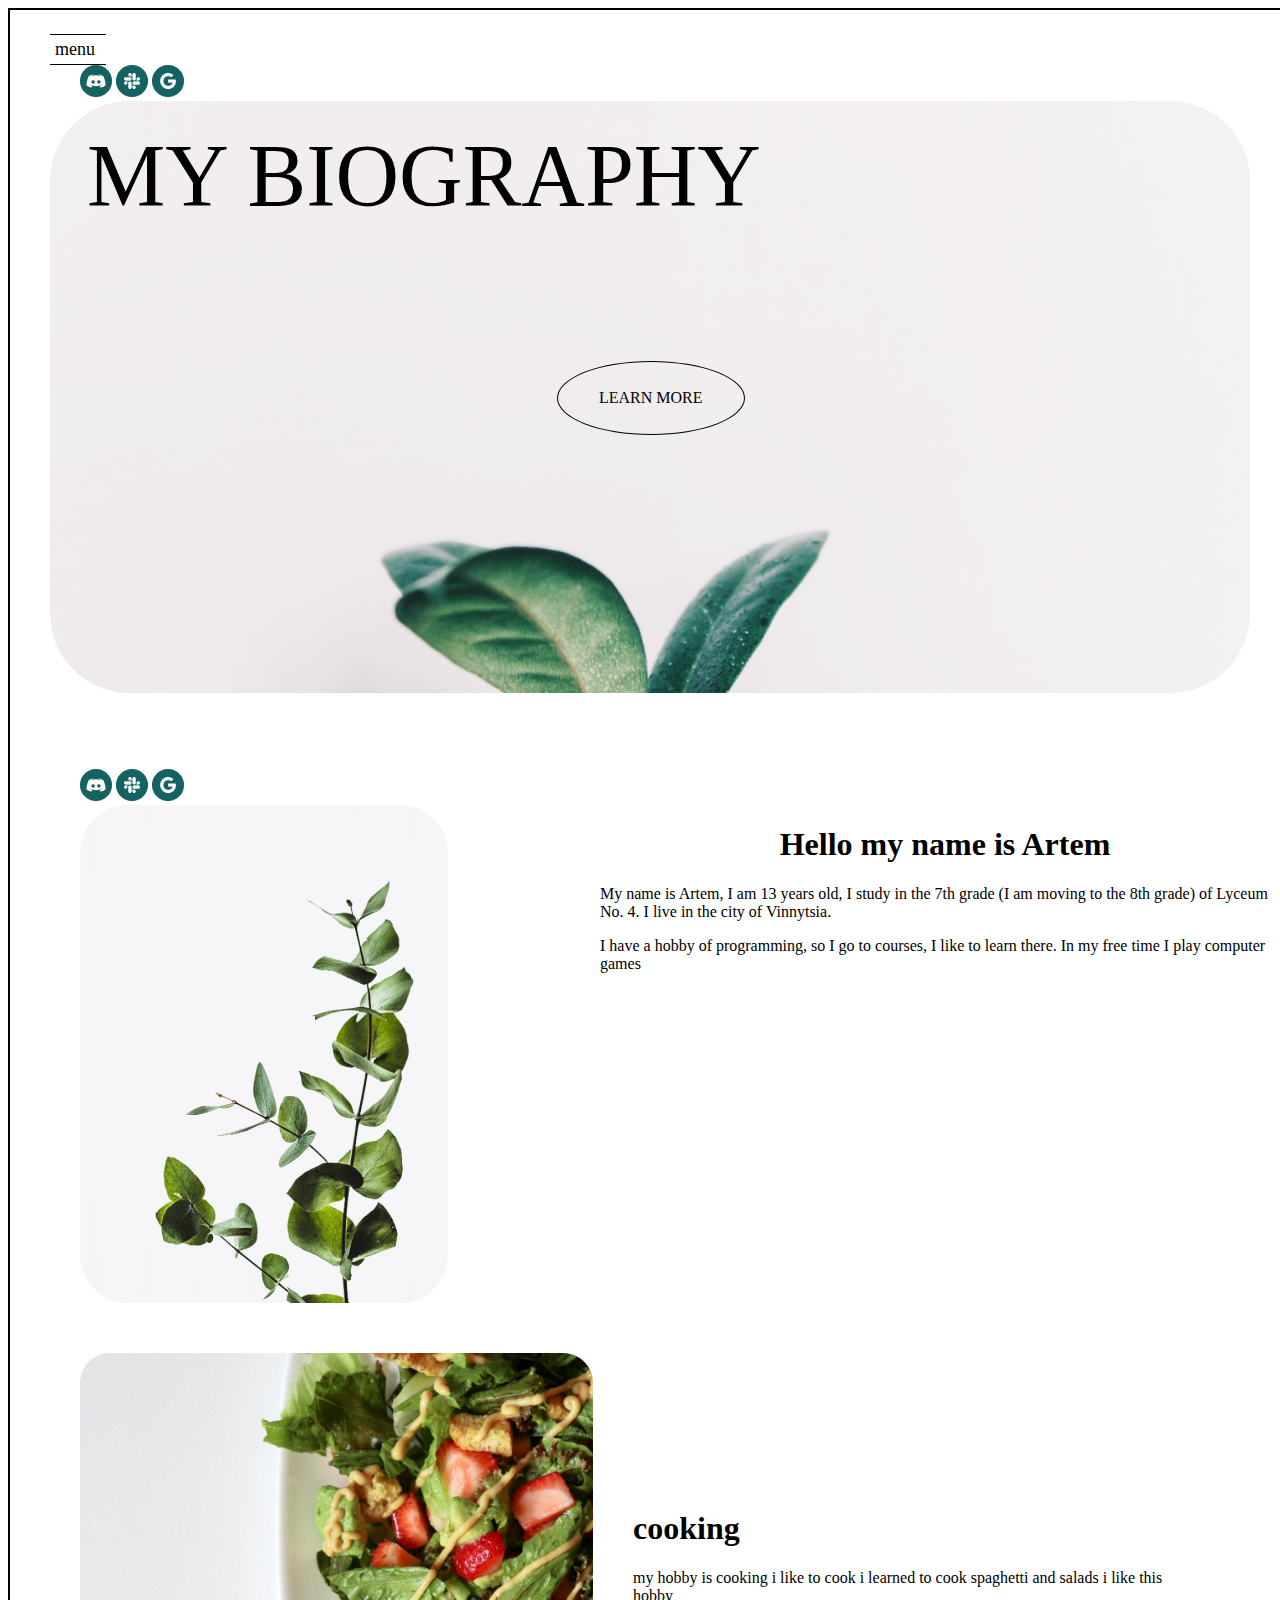
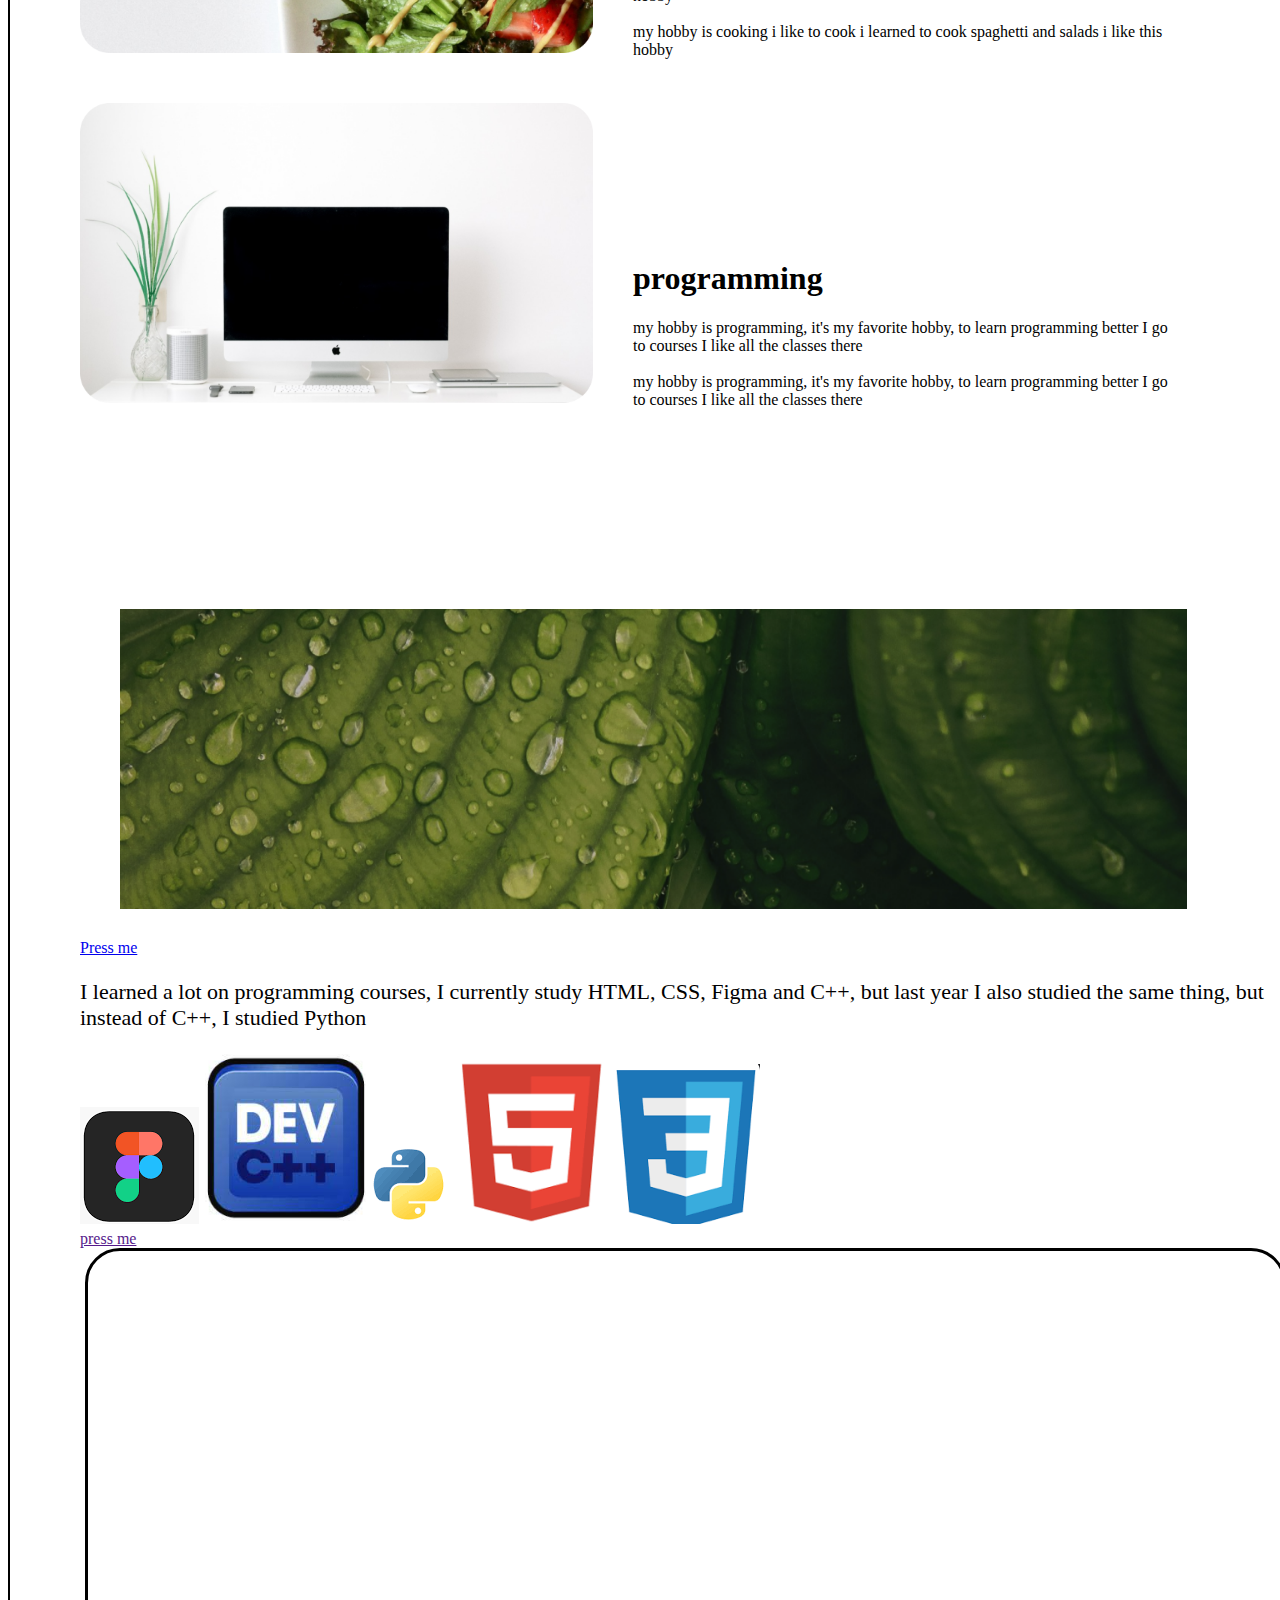
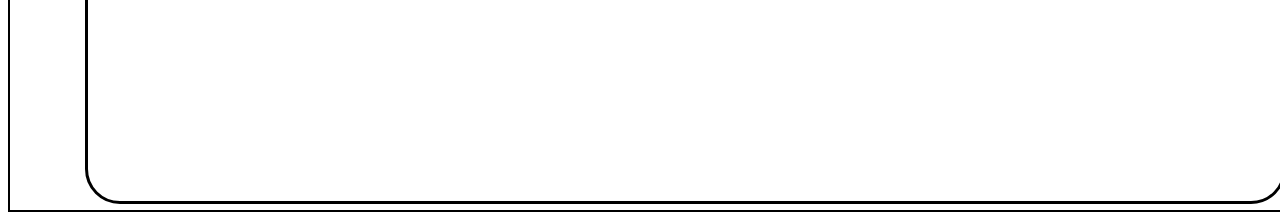
<file: index.html>
<!DOCTYPE html>
<html lang="en">
<head>
	<meta charset="UTF-8">
	<meta name="viewport" content="width=device-width, initial-scale=1.0">
	<title>Document</title>
	<link rel="stylesheet"  href="BOB2.css">
</head>
<body>
	<div class="wrapper">
		<header class="header">
			<div>
			<div class="menu">menu</div>


			<div class="icons2">
				<a href="">		 <img src="img3.png"></a>
		<a href="">		<img src="img2.png"></a>
		<a href="">		<img src="img1.png"></a>
		<div>		
			</div>
			</div>	
			<div class="icons"></div>
			</div>
		<!-- <a href="">		 <img src="img3.png"></a>
		<a href="">		<img src="img2.png"></a>
		<a href="">		<img src="img1.png"></a> -->
			
			
		<div class="ok">
			<img src="img4.png">
				<div class="text">MY BIOGRAPHY</div>
			<div class="button">
				<div class="buttontext">LEARN MORE</div>
			</div>
			
		</div>
		<div class="block">
			<div class="icons2">
				<a href="">		 <img src="img3.png"></a>
		<a href="">		<img src="img2.png"></a>
		<a href="">		<img src="img1.png"></a>
		<div>		
			</div>
			<div class="block1">
			<div class="img1">
				<img src="img5.png">
				<div class="text1">
				<h1>Hello my name is Artem</h1>
				<p>My name is Artem, I am 13 years old, I study in the 7th grade (I am moving to the 8th grade) of Lyceum No. 4. I live in the city of Vinnytsia.
				</p>			
			
				<p>
				I have a hobby of programming, so I go to courses, I like to learn there. In my free time I play computer games</p>
				
			</div>
			</div>
			
				</div>
			<div class="hobbies">
				<div class="img2">
				<img src="img6.png">
				<div class="hobby1">
					<div class="hobbytext1">
					<h1>cooking</h1>
					<p>my hobby is cooking i like to cook i learned to cook spaghetti and salads i like this hobby
					<br>
					<br>
					my hobby is cooking i like to cook i learned to cook spaghetti and salads i like this hobby</p>	
					</div>
				</div>
				
			</div>
			<div class="hobbies2">
				<div class="img3">
				<img src="img7.png">
				<div class="hobby2">
					<div class="hobbytext2">
					<h1>programming</h1>
					<p>my hobby is programming, it's my favorite hobby, to learn programming better I go to courses I like all the classes there
					<br>
					<br>
					my hobby is programming, it's my favorite hobby, to learn programming better I go to courses I like all the classes there</p>	
					</div>
					</div>
				
			</div>
			<div class="cytata">
				<div class="imgcytata">
					<img src="img8.png">
				</div>
				<div class="z"></div>
				
			</div>

			<div class="wrap1"><a href="https://web.telegram.org/a/#1622732019"></div>Press me</a>
			<div class="skillstext">
<p>I learned a lot on programming courses, I currently study HTML, CSS, Figma and C++, but last year I also studied the same thing, but instead of C++, I studied Python</p>
<p></p>
<a href="https://www.figma.com/file/N2TKP57Wd4pCLROfUY6OKn/%D0%91%D0%B0%D0%B1%D0%BE%D1%88%D0%B8%D0%BD-%D0%90%D1%80%D1%82%D0%B5%D0%BC-middle-22h?type=design&node-id=1-4&mode=design&t=X6IFSQwQsfnD59s9-0"><img src="img12.png" alt=""></a>
<a href="https://www.figma.com/file/N2TKP57Wd4pCLROfUY6OKn/%D0%91%D0%B0%D0%B1%D0%BE%D1%88%D0%B8%D0%BD-%D0%90%D1%80%D1%82%D0%B5%D0%BC-middle-22h?type=design&node-id=1-4&mode=design&t=X6IFSQwQsfnD59s9-0"><img src="img11.png" alt=""></a>
<a href="https://drive.google.com/drive/folders/16rEpzgRNWEXUD6TMlgiZTlV6xOzabNGq"><img src="img13.png" alt=""></a>
<a href="https://www.figma.com/file/N2TKP57Wd4pCLROfUY6OKn/%D0%91%D0%B0%D0%B1%D0%BE%D1%88%D0%B8%D0%BD-%D0%90%D1%80%D1%82%D0%B5%D0%BC-middle-22h?type=design&node-id=1-4&mode=design&t=X6IFSQwQsfnD59s9-0"><img src="img10.png" alt=""></a>
<a href="https://www.figma.com/file/N2TKP57Wd4pCLROfUY6OKn/%D0%91%D0%B0%D0%B1%D0%BE%D1%88%D0%B8%D0%BD-%D0%90%D1%80%D1%82%D0%B5%D0%BC-middle-22h?type=design&node-id=1-4&mode=design&t=X6IFSQwQsfnD59s9-0"><img src="img9.png" alt=""></a>
</div>
</div>
<div class="wrap2"><a href="">press me</a></div>


<div class="text"><a href=""></a></div>



<div class="container_slider">
     <div class='photo_slider'><img src="img16.png" alt="" />
     	<h1>my friends</h1>
     	<p>I don't have many friends, but with those I am friends with, I often talk and play computer games, go out with them, but at the moment I don't go out because I went to my grandmother's</p>
     </div>
     <div class='photo_slider'><img src="img15.png" alt="" />
     	<h1>ABOUT ME</h1>
     	<p>My name is Artem, I'm 13 years old, I live in the city of Vinnytsia, I study at Lyceum number 4, I don't have many hobbies, but I really like the hobby I do</p>
     </div>
     <div class='photo_slider'><img src="img14.png" alt="" />
     	<h1>my family</h1>
     	<p>my family is very friendly our family makes fun of me brother mother dad sisters and cat our family doesn't travel very often</p>
     </div>
    
     </div>
</div>




			
		</header>
	</div>
</div>
	
</body>
</html>
</file>
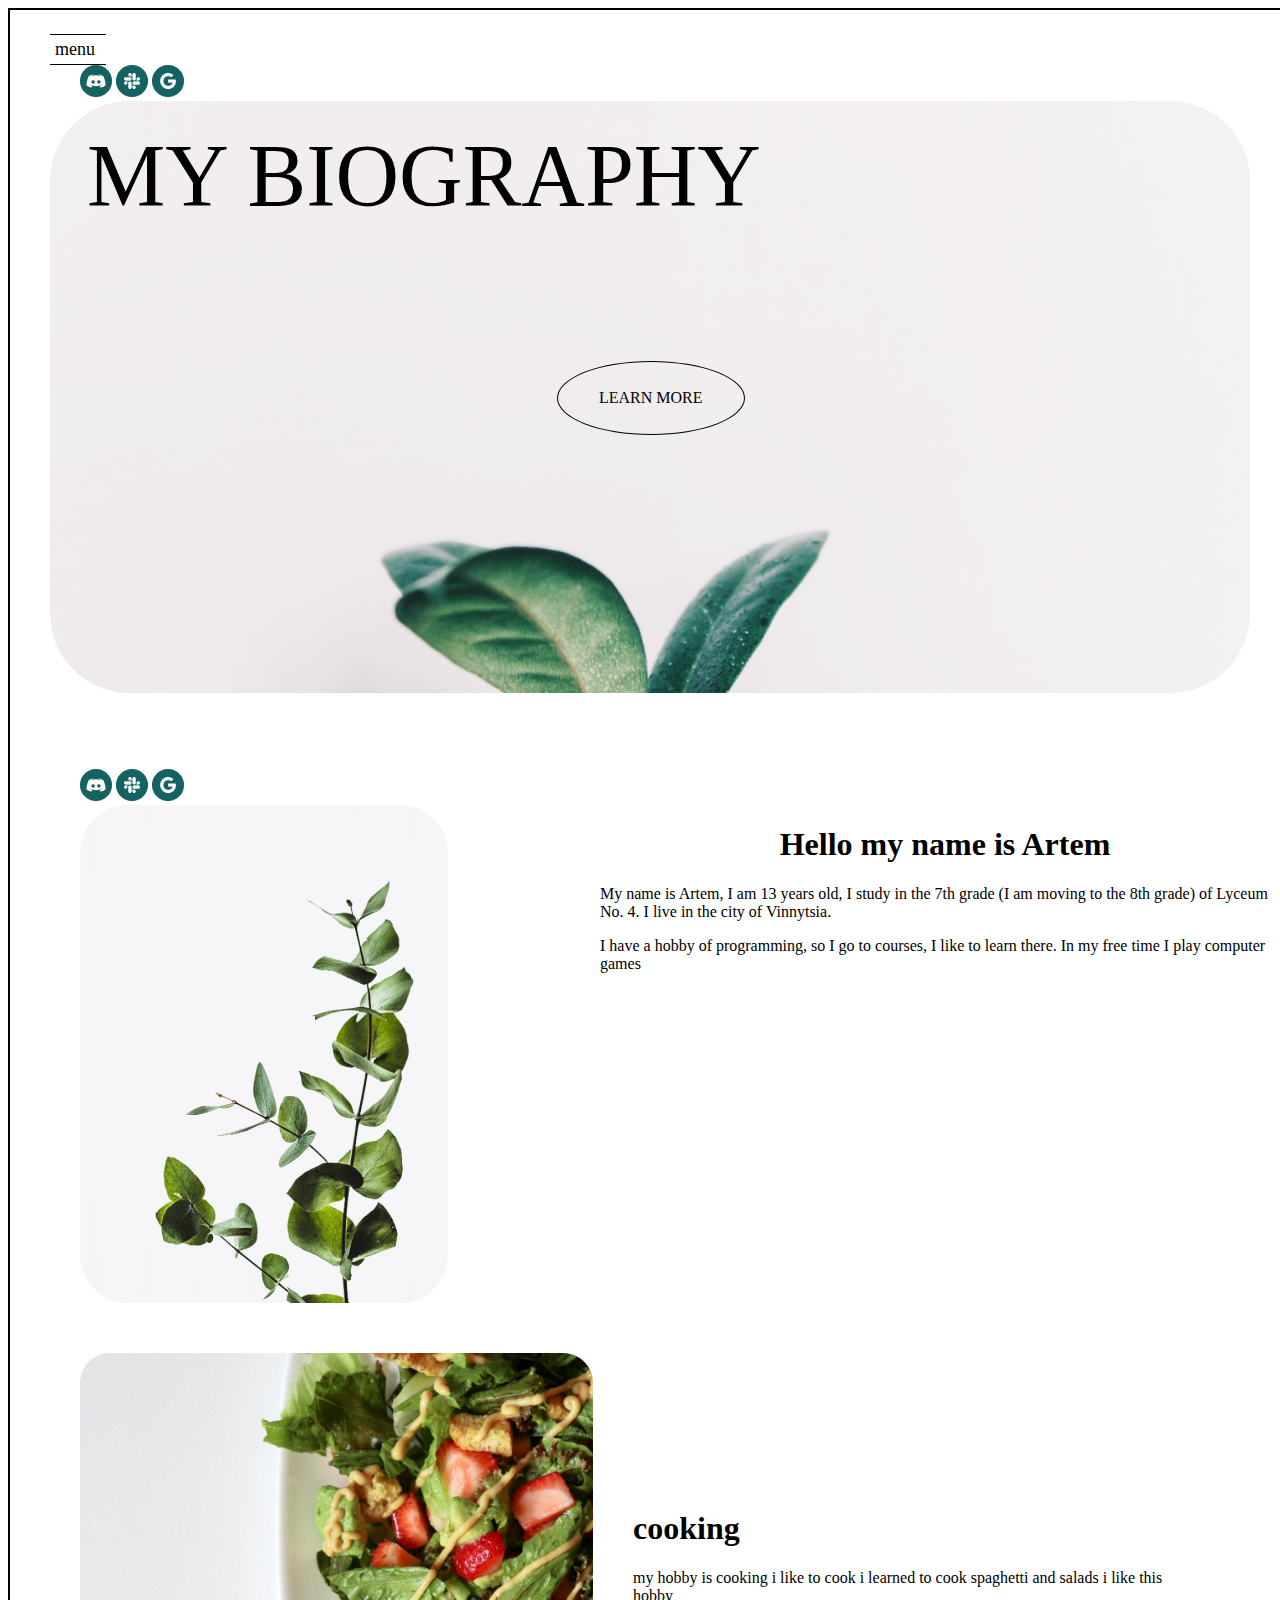
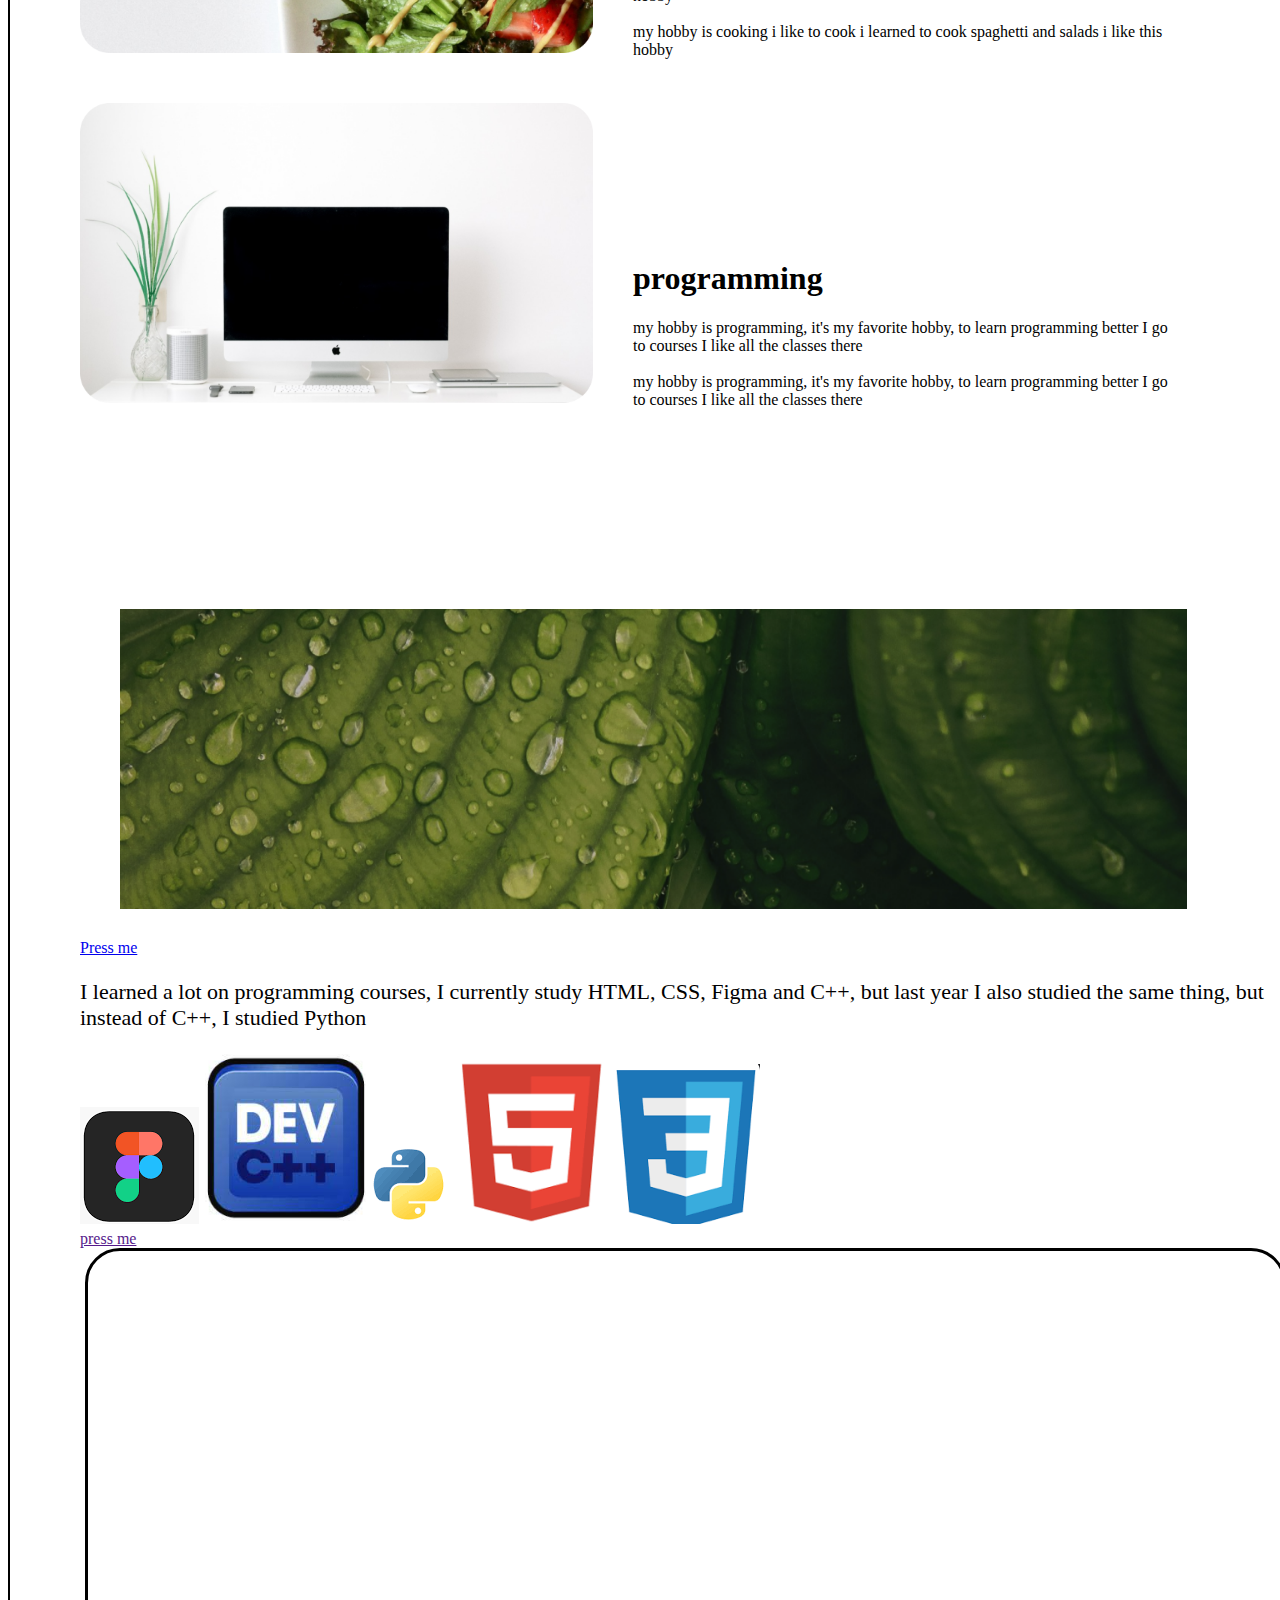
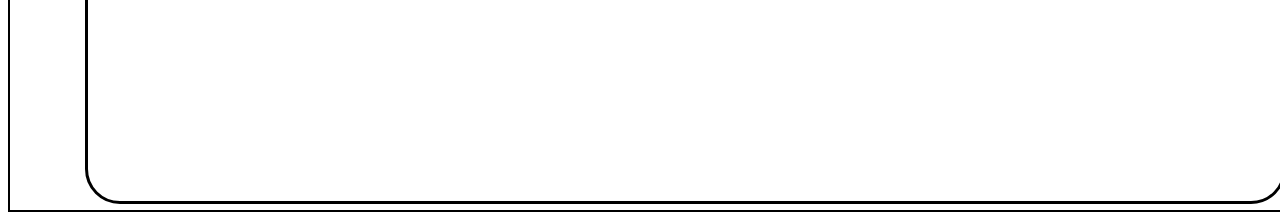
<file: BOB1.html>
<!DOCTYPE html>
<html lang="en">
<head>
	<meta charset="UTF-8">
	<meta name="viewport" content="width=device-width, initial-scale=1.0">
	<title>Document</title>
	<link rel="stylesheet"  href="BOB2.css">
</head>
<body>
	<div class="wrapper">
		<header class="header">
			<div>
			<div class="menu">menu</div>


			<div class="icons2">
				<a href="">		 <img src="img3.png"></a>
		<a href="">		<img src="img2.png"></a>
		<a href="">		<img src="img1.png"></a>
		<div>		
			</div>
			</div>	
			<div class="icons"></div>
			</div>
		<!-- <a href="">		 <img src="img3.png"></a>
		<a href="">		<img src="img2.png"></a>
		<a href="">		<img src="img1.png"></a> -->
			
			
		<div class="ok">
			<img src="img4.png">
				<div class="text">MY BIOGRAPHY</div>
			<div class="button">
				<div class="buttontext">LEARN MORE</div>
			</div>
			
		</div>
		<div class="block">
			<div class="icons2">
				<a href="">		 <img src="img3.png"></a>
		<a href="">		<img src="img2.png"></a>
		<a href="">		<img src="img1.png"></a>
		<div>		
			</div>
			<div class="block1">
			<div class="img1">
				<img src="img5.png">
				<div class="text1">
				<h1>Hello my name is Artem</h1>
				<p>My name is Artem, I am 13 years old, I study in the 7th grade (I am moving to the 8th grade) of Lyceum No. 4. I live in the city of Vinnytsia.
				</p>			
			
				<p>
				I have a hobby of programming, so I go to courses, I like to learn there. In my free time I play computer games</p>
				
			</div>
			</div>
			
				</div>
			<div class="hobbies">
				<div class="img2">
				<img src="img6.png">
				<div class="hobby1">
					<div class="hobbytext1">
					<h1>cooking</h1>
					<p>my hobby is cooking i like to cook i learned to cook spaghetti and salads i like this hobby
					<br>
					<br>
					my hobby is cooking i like to cook i learned to cook spaghetti and salads i like this hobby</p>	
					</div>
				</div>
				
			</div>
			<div class="hobbies2">
				<div class="img3">
				<img src="img7.png">
				<div class="hobby2">
					<div class="hobbytext2">
					<h1>programming</h1>
					<p>my hobby is programming, it's my favorite hobby, to learn programming better I go to courses I like all the classes there
					<br>
					<br>
					my hobby is programming, it's my favorite hobby, to learn programming better I go to courses I like all the classes there</p>	
					</div>
					</div>
				
			</div>
			<div class="cytata">
				<div class="imgcytata">
					<img src="img8.png">
				</div>
				<div class="z"></div>
				
			</div>

			<div class="wrap1"><a href="https://web.telegram.org/a/#1622732019"></div>Press me</a>
			<div class="skillstext">
<p>I learned a lot on programming courses, I currently study HTML, CSS, Figma and C++, but last year I also studied the same thing, but instead of C++, I studied Python</p>
<p></p>
<a href="https://www.figma.com/file/N2TKP57Wd4pCLROfUY6OKn/%D0%91%D0%B0%D0%B1%D0%BE%D1%88%D0%B8%D0%BD-%D0%90%D1%80%D1%82%D0%B5%D0%BC-middle-22h?type=design&node-id=1-4&mode=design&t=X6IFSQwQsfnD59s9-0"><img src="img12.png" alt=""></a>
<a href="https://www.figma.com/file/N2TKP57Wd4pCLROfUY6OKn/%D0%91%D0%B0%D0%B1%D0%BE%D1%88%D0%B8%D0%BD-%D0%90%D1%80%D1%82%D0%B5%D0%BC-middle-22h?type=design&node-id=1-4&mode=design&t=X6IFSQwQsfnD59s9-0"><img src="img11.png" alt=""></a>
<a href="https://drive.google.com/drive/folders/16rEpzgRNWEXUD6TMlgiZTlV6xOzabNGq"><img src="img13.png" alt=""></a>
<a href="https://www.figma.com/file/N2TKP57Wd4pCLROfUY6OKn/%D0%91%D0%B0%D0%B1%D0%BE%D1%88%D0%B8%D0%BD-%D0%90%D1%80%D1%82%D0%B5%D0%BC-middle-22h?type=design&node-id=1-4&mode=design&t=X6IFSQwQsfnD59s9-0"><img src="img10.png" alt=""></a>
<a href="https://www.figma.com/file/N2TKP57Wd4pCLROfUY6OKn/%D0%91%D0%B0%D0%B1%D0%BE%D1%88%D0%B8%D0%BD-%D0%90%D1%80%D1%82%D0%B5%D0%BC-middle-22h?type=design&node-id=1-4&mode=design&t=X6IFSQwQsfnD59s9-0"><img src="img9.png" alt=""></a>
</div>
</div>
<div class="wrap2"><a href="">press me</a></div>


<div class="text"><a href=""></a></div>



<div class="container_slider">
     <div class='photo_slider'><img src="img16.png" alt="" />
     	<h1>my friends</h1>
     	<p>I don't have many friends, but with those I am friends with, I often talk and play computer games, go out with them, but at the moment I don't go out because I went to my grandmother's</p>
     </div>
     <div class='photo_slider'><img src="img15.png" alt="" />
     	<h1>ABOUT ME</h1>
     	<p>My name is Artem, I'm 13 years old, I live in the city of Vinnytsia, I study at Lyceum number 4, I don't have many hobbies, but I really like the hobby I do</p>
     </div>
     <div class='photo_slider'><img src="img14.png" alt="" />
     	<h1>my family</h1>
     	<p>my family is very friendly our family makes fun of me brother mother dad sisters and cat our family doesn't travel very often</p>
     </div>
    
     </div>
</div>




			
		</header>
	</div>
</div>
	
</body>
</html>
</file>
<file: BOB2.css>
@import url('https://fonts.googleapis.com/css2?family=Crushed&family=Roboto:wght@300;400;700&display=swap');


.wrapper{
	width: 1280px;
	height: 3400px;
	border: 2px solid;
	margin: 0 auto;
	
}
.header {
	width: 100%;
	height: 120px;
	position: relative;
}
.menu{
	margin-top: 24px;
	margin-left: 40px;
	border-top: 1px solid;
	border-bottom: 1px solid;
	font-size: 18px;
	width: 46px;
	padding: 4px 5px;
	transition: width 2s;
}
.menu:hover {
	width: 5px;
}
.icons{
	position: absolute;
	top: 24px;
	left: 40px;
}
.icons img {
	padding-left: 32px;
}
.ok{
	margin-left: 40px;
	position: relative;
}
.text {
	position: absolute;
	top: 24px;
	left: 37px;
	font-size: 88px;
	font-family: Crushed;
}
.button{
	height: 72px;
	width: 232px;
	border-radius: 1px;
	margin-left: 886px;
}
.buttontext{
	position: absolute;
	top: 260px;
	left: 507px;
	padding: 27px 41px;
	border: 1px solid;
	border-radius: 50%;
}
.block1{
	/*display: flex;*/
}
.block{
	/*display: flex;*/
}
.img1 {
	/*margin-left: 72px;
	margin-top: 144px;*/
	width: 100%;
	height: 498px;
	border-radius: 10px;
	display: flex;
}
.text1{
	margin-left: 152px;
	
}
.text1 h1{
	text-align: center;
	font-family: ;
}
.icons2{
	margin-left: 70px;
	/*margin-top: 245px;*/
}
/*
.text1 p{
	width: 576px;
	height: 192px;
}
*/
.hobby1{
	margin-left: 40px;
	margin-top: 136px;
	width: 1200px;
	height: 400px;
	display: flex;
}
.hobbytext h1{
	font-family: Crushed;
	font-size: 152px;
}
.img2 {
	margin-top: 50px;
	width: 90%;
	height: 300px;
	display: flex;
}
.hobby2{
	margin-left: 40px;
	margin-top: 136px;
	width: 1200px;
	height: 400px;
	display: flex;
}
.hobbytext h1{
	font-family: Irish Grover;
	font-size: 152px;
}
.img3 {
	margin-top: 50px;
	width: 90%;
	height: 300px;
	display: flex;
}
.cytata{
	margin-left: 40px;
	margin-top: 136px;
	width: 1280px;
	height: 400px;
	display: flex;
}
	.imgcytata {
	margin-top: 70px;
	width: 100%;
	height: 300px;
	display: flex;
}
.cytatatext h1{
	font-family: Irish Grover;
	font-size: 100px;
}

}
.wrap2{

	top: 259px;
	left: 527px;
	padding: 22px 21px;
	border: 3px solid;
	border-radius: 50%;
  width: 5%;

}
.skillstext{
font-size: 22px;

}
/*.text{
  margin: 0 auto;
  background-color: lightblue;
  width: 500px;
  height:500px;*/
}
#menu:not(:target) {
  display: none;
}
.container_slider {
	margin-left: 40px;
	margin-top: 1000px;
	border-radius: 35px;
     margin: 0 auto; /*відцентровуємо*/
     width: 1195px; /*ширина*/
     height: 550px; /*висота*/
     position: relative;
    border: 3px solid;
     overflow: hidden;
}
.photo_slider {
  position: absolute;
  animation: round 16s infinite;
  opacity: 0;
}
@keyframes round {
  25% {
    opacity: 1;
  }
  40% {
    opacity: 0;
  }
}
.photo_slider:nth-child(1) {
  animation-delay: 9s;
}
.photo_slider:nth-child(2) {
  animation-delay: 6s;
}
.photo_slider:nth-child(3) {
  animation-delay: 3s;
}
.photo_slider:nth-child(4) {
  animation-delay: 0s;
</file>
